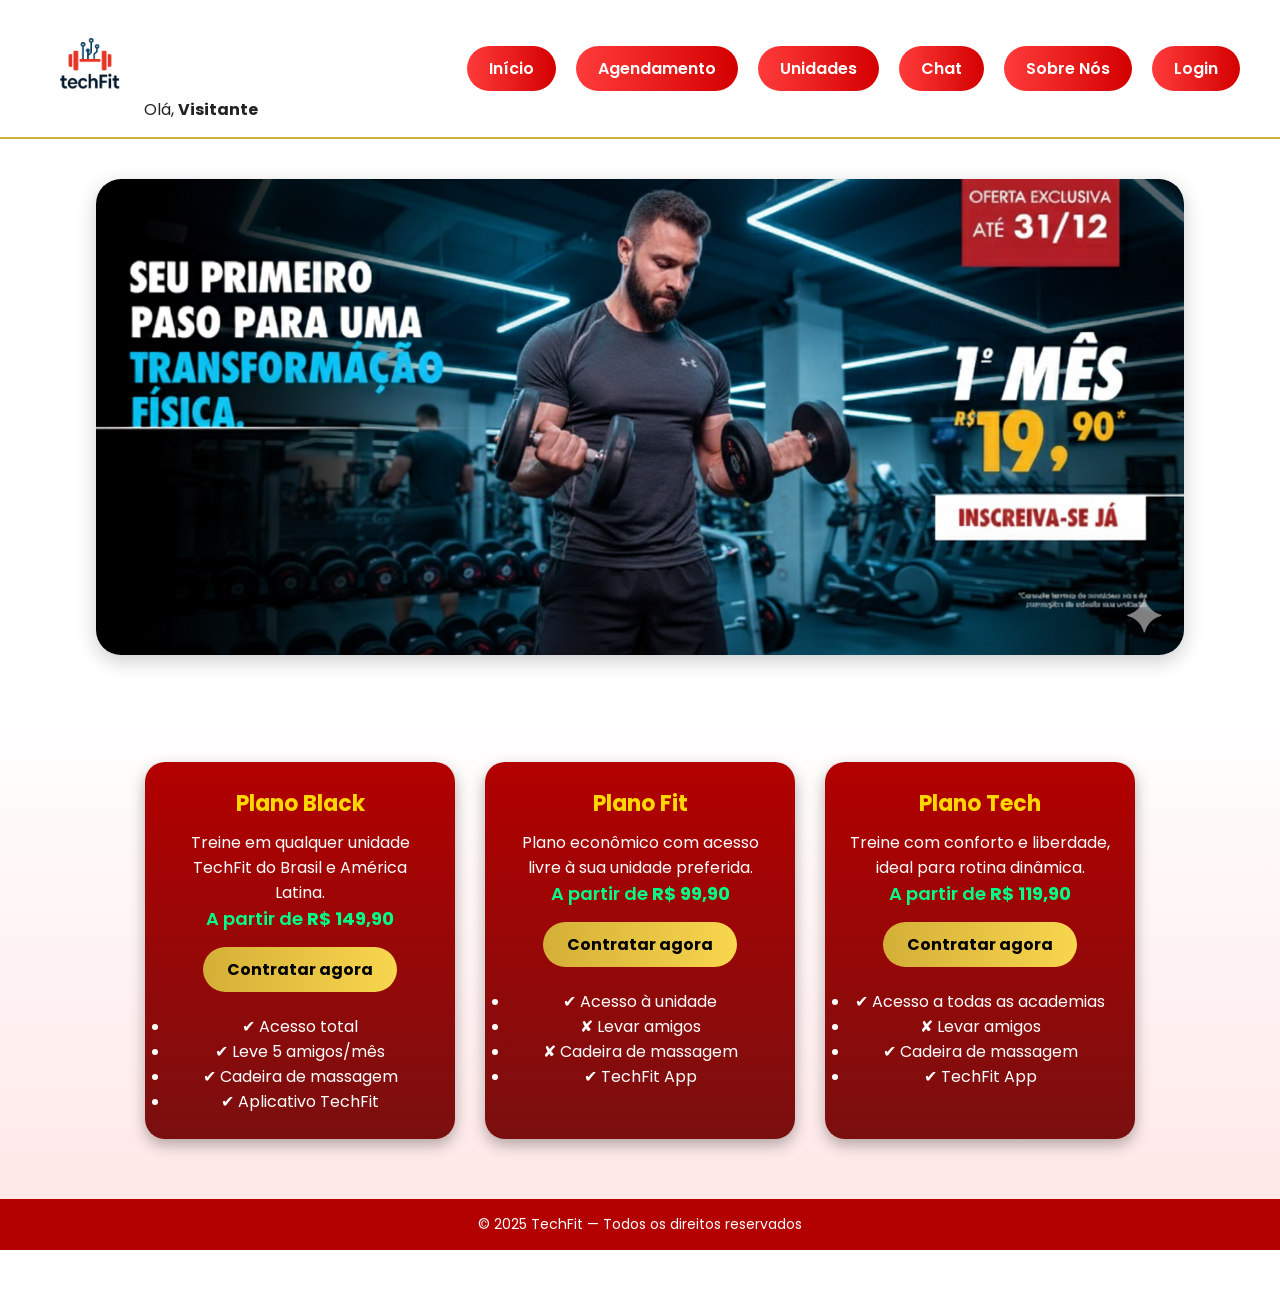
<file: SiteAcademia/index.html>
<!DOCTYPE html>
<html lang="pt-BR">
<head>
  <meta charset="UTF-8">
  <meta name="viewport" content="width=device-width, initial-scale=1.0">
  <title>TechFit</title>
  <link rel="stylesheet" href="style.css">
  <link href="https://fonts.googleapis.com/css2?family=Poppins:wght@400;600;700&display=swap" rel="stylesheet">
</head>
<body>
    <div class="overlay" id="overlay"></div>

<header>
  <div class="logo">
    <a href="index.html">
      <img src="IMG/Logo.png" alt="Logo TechFit">
    </a>
    <!-- Olá sempre visível -->
    <span id="user-display">
      Olá, <strong id="user-name">Visitante</strong>
    </span>
  </div>

  <nav class="nav-buttons" id="nav-buttons">
    <a href="index.html">Início</a>
    <a href="Agendamento/Agendamento.html">Agendamento</a>
    <a href="Unidades/Unidades.html">Unidades</a>
    <a href="Chat/chat.html">Chat</a>
    <a href="Nossa História/nos.html">Sobre Nós</a>
    <a href="Alunos/usuario.php" id="perfil-btn" style="display:none;">Perfil</a>
    <a href="Login/login.php" id="login-btn">Login</a>
  </nav>

  <div class="menu-icon" id="menu-icon">☰</div>
</header>

<div class="side-menu" id="side-menu">
  <div class="close-btn" id="close-btn">✖</div>
  <a href="index.html">Início</a>
  <a href="Agendamento/Agendamento.html">Agendamento</a>
  <a href="Unidades/Unidades.html">Unidades</a>
  <a href="Chat/chat.html">Chat</a>
  <a href="Nossa História/nos.html">Sobre Nós</a>
  <a href="Alunos/usuario.php" id="perfil-side" style="display:none;">Perfil</a>
  <a href="Login/login.php" id="login-side">Login</a>
  <a href="#" id="logout-side" style="display:none;">Logout</a>

  <!-- Olá também no side-menu -->
  <span id="user-display-side">
    Olá, <strong id="user-name-side">Visitante</strong>
  </span>
</div>

<section class="banner-container fade-in-up">
  <img src="IMG/banner.png" alt="Oferta exclusiva TechFit" class="banner-img">
</section>

<section class="planos">
  <div class="card fade-in-up">
    <h2>Plano Black</h2>
    <p>Treine em qualquer unidade TechFit do Brasil e América Latina.</p>
    <p class="preco">A partir de <strong>R$ 149,90</strong></p>
    <a href="PAGAMENTOS/pagamentos.php" class="btn brilho">Contratar agora</a>
    <ul>
      <li>✔ Acesso total</li>
      <li>✔ Leve 5 amigos/mês</li>
      <li>✔ Cadeira de massagem</li>
      <li>✔ Aplicativo TechFit</li>
    </ul>
  </div>

  <div class="card fade-in-up">
    <h2>Plano Fit</h2>
    <p>Plano econômico com acesso livre à sua unidade preferida.</p>
    <p class="preco">A partir de <strong>R$ 99,90</strong></p>
    <a href="PAGAMENTOS/pagamentos.php" class="btn brilho">Contratar agora</a>
    <ul>
      <li>✔ Acesso à unidade</li>
      <li>✘ Levar amigos</li>
      <li>✘ Cadeira de massagem</li>
      <li>✔ TechFit App</li>
    </ul>
  </div>

  <div class="card fade-in-up">
    <h2>Plano Tech</h2>
    <p>Treine com conforto e liberdade, ideal para rotina dinâmica.</p>
    <p class="preco">A partir de <strong>R$ 119,90</strong></p>
    <a href="PAGAMENTOS/pagamentos.php" class="btn brilho">Contratar agora</a>
    <ul>
      <li>✔ Acesso a todas as academias</li>
      <li>✘ Levar amigos</li>
      <li>✔ Cadeira de massagem</li>
      <li>✔ TechFit App</li>
    </ul>
  </div>
</section>

<footer class="fade-in-up">
  <p>© 2025 TechFit — Todos os direitos reservados</p>
</footer>

<script src="index.js"></script>
<script>
document.addEventListener("DOMContentLoaded", () => {
    const nome = localStorage.getItem("usuarioNome");

    const userNameHeader = document.getElementById("user-name");
    const userNameSide = document.getElementById("user-name-side");

    const loginBtn = document.getElementById("login-btn");
    const perfilBtn = document.getElementById("perfil-btn");

    const loginSide = document.getElementById("login-side");
    const perfilSide = document.getElementById("perfil-side");
    const logoutSide = document.getElementById("logout-side");

    // Se NÃO estiver logado
    if (!nome) {
        userNameHeader.textContent = "Visitante";
        userNameSide.textContent = "Visitante";

        // Mostrar login
        loginBtn.style.display = "inline-block";
        loginSide.style.display = "block";

        // Esconder perfil + logout
        perfilBtn.style.display = "none";
        perfilSide.style.display = "none";
        logoutSide.style.display = "none";

        return;
    }

    // Se estiver logado
    userNameHeader.textContent = nome;
    userNameSide.textContent = nome;

    // Mostrar perfil + logout
    perfilBtn.style.display = "inline-block";
    perfilSide.style.display = "block";
    logoutSide.style.display = "block";

    // Esconder login
    loginBtn.style.display = "none";
    loginSide.style.display = "none";

    // Função de logout
    logoutSide.addEventListener("click", () => {
        localStorage.removeItem("usuarioNome");
        location.reload();
    });
});
</script>

</body>
</html>
</file>
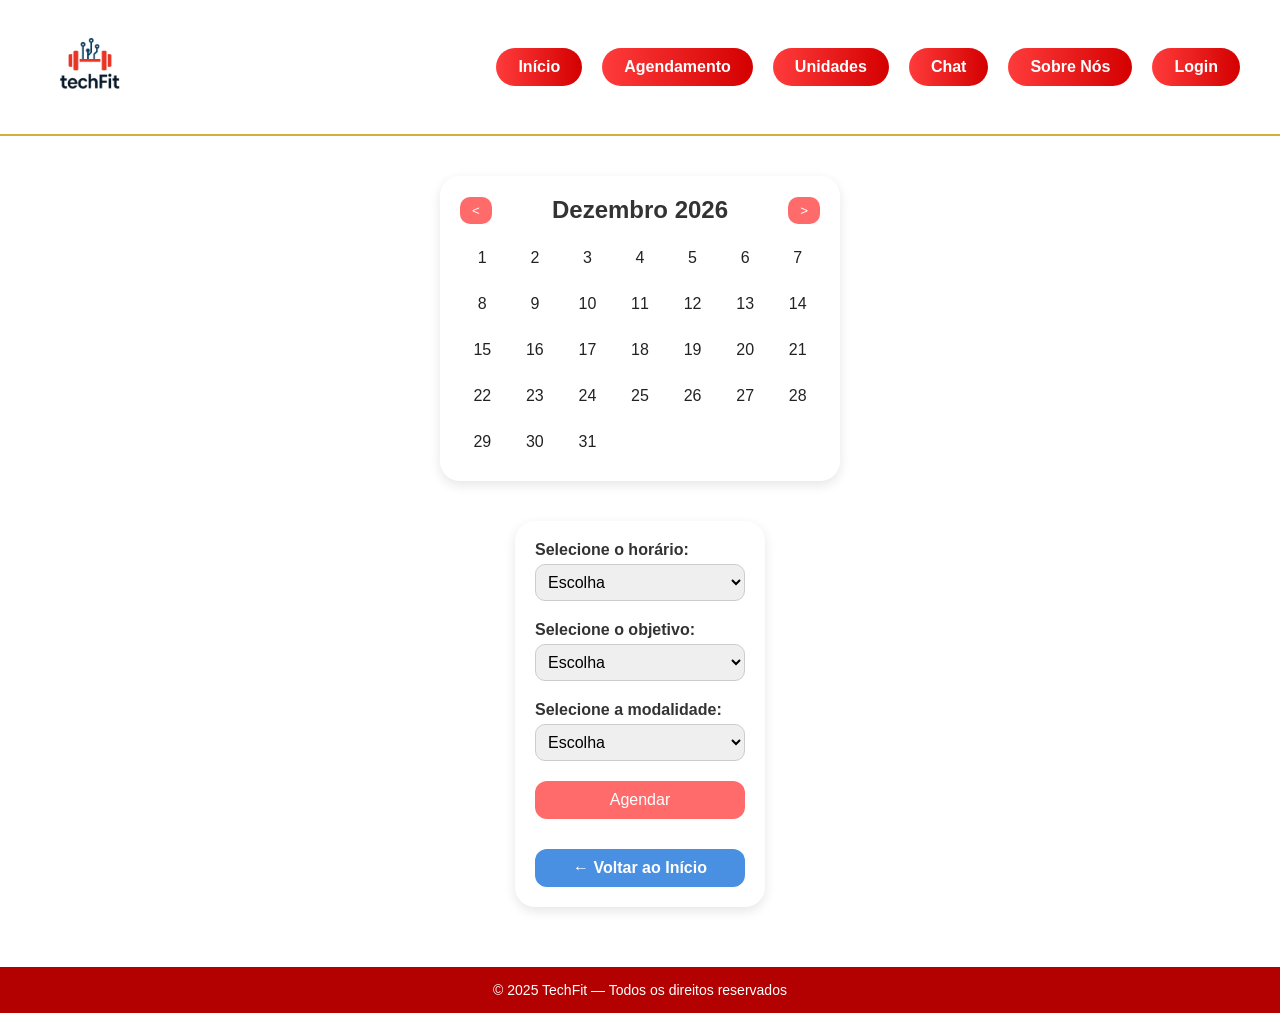
<file: SiteAcademia/Agendamento/Agendamento.html>
<!DOCTYPE html>
<html lang="pt-BR">
<head>
  <meta charset="UTF-8">
  <meta name="viewport" content="width=device-width, initial-scale=1.0">
  <title>Agendamento | TechFit</title>
  <link rel="stylesheet" href="agendamento.css">
</head>
<body>

  <div class="overlay" id="overlay"></div>

<header>
  <div class="logo">
    <a href="../index.html">
      <img src="../IMG/Logo.png" alt="Logo TechFit">
    </a>
  </div>

  <nav class="nav-buttons" id="nav-buttons">
    <a href="../index.html">Início</a>
    <a href="../Agendamento/Agendamento.html">Agendamento</a>
    <a href="../Unidades/unidades.html">Unidades</a>
    <a href="../Chat/chat.html">Chat</a>
    <a href="../Nossa História/nos.html">Sobre Nós</a>
    <a href="../Alunos/usuario.php" id="perfil-btn" style="display:none;">Perfil</a>
    <a href="../Login/login.php" id="login-btn">Login</a>
  </nav>

  <div class="menu-icon" id="menu-icon">☰</div>
</header>

<div class="side-menu" id="side-menu">
  <div class="close-btn" id="close-btn">✖</div>
  <a href="../index.html">Início</a>
  <a href="../Agendamento/Agendamento.html">Agendamento</a>
  <a href="../Unidades/unidades.html">Unidades</a>
  <a href="../Chat/chat.html">Chat</a>
  <a href="../Nossa História/nos.html">Sobre Nós</a>
  <a href="../Alunos/usuario.php" id="perfil-side" style="display:none;">Perfil</a>
  <a href="../Login/login.php" id="login-side">Login</a>
</div>

  <div class="calendar">
    <div class="calendar-header">
      <button class="prev-month">&lt;</button>
      <h2></h2>
      <button class="next-month">&gt;</button>
    </div>
    <div class="calendar-days"></div>
  </div>

  <div class="selection-container">
    <div>
      <label for="time-select">Selecione o horário:</label>
      <select id="time-select">
        <option value="">Escolha</option>
        <option value="06:00">06:00</option>
        <option value="08:00">08:00</option>
        <option value="09:00">09:00</option>
        <option value="11:00">11:00</option>
        <option value="12:30">12:30</option>
        <option value="13:30">13:30</option>
        <option value="14:30">14:30</option>
        <option value="15:30">15:30</option>
        <option value="16:30">16:30</option>
        <option value="17:30">17:30</option>
      </select>
    </div>

    <div>
      <label for="goal-select">Selecione o objetivo:</label>
      <select id="goal-select">
        <option value="">Escolha</option>
        <option value="Perda de peso">Perda de peso</option>
        <option value="Ganho de Massa">Ganho de Massa</option>
        <option value="Hipertrofia">Hipertrofia</option>
        <option value="Saúde">Saúde</option>
      </select>
    </div>

    <div>
      <label for="modalidade-select">Selecione a modalidade:</label>
      <select id="modalidade-select" name="modalidade">
        <option value="">Escolha</option>
        <option value="Musculação">Musculação</option>
        <option value="Spinning">Spinning</option>
        <option value="Yoga">Yoga</option>
        <option value="Funcional">Funcional</option>
        <option value="Pilates">Pilates</option>
      </select>
    </div>

    <button id="agendar-btn">Agendar</button>
    <a href="../index.html" class="btn-voltar-inicio">← Voltar ao Início</a>
  </div>

  <footer class="fade-in-up">
  <p>© 2025 TechFit — Todos os direitos reservados</p>
</footer>

  <script src="agendamento.js"></script>
</body>
</html>
</file>
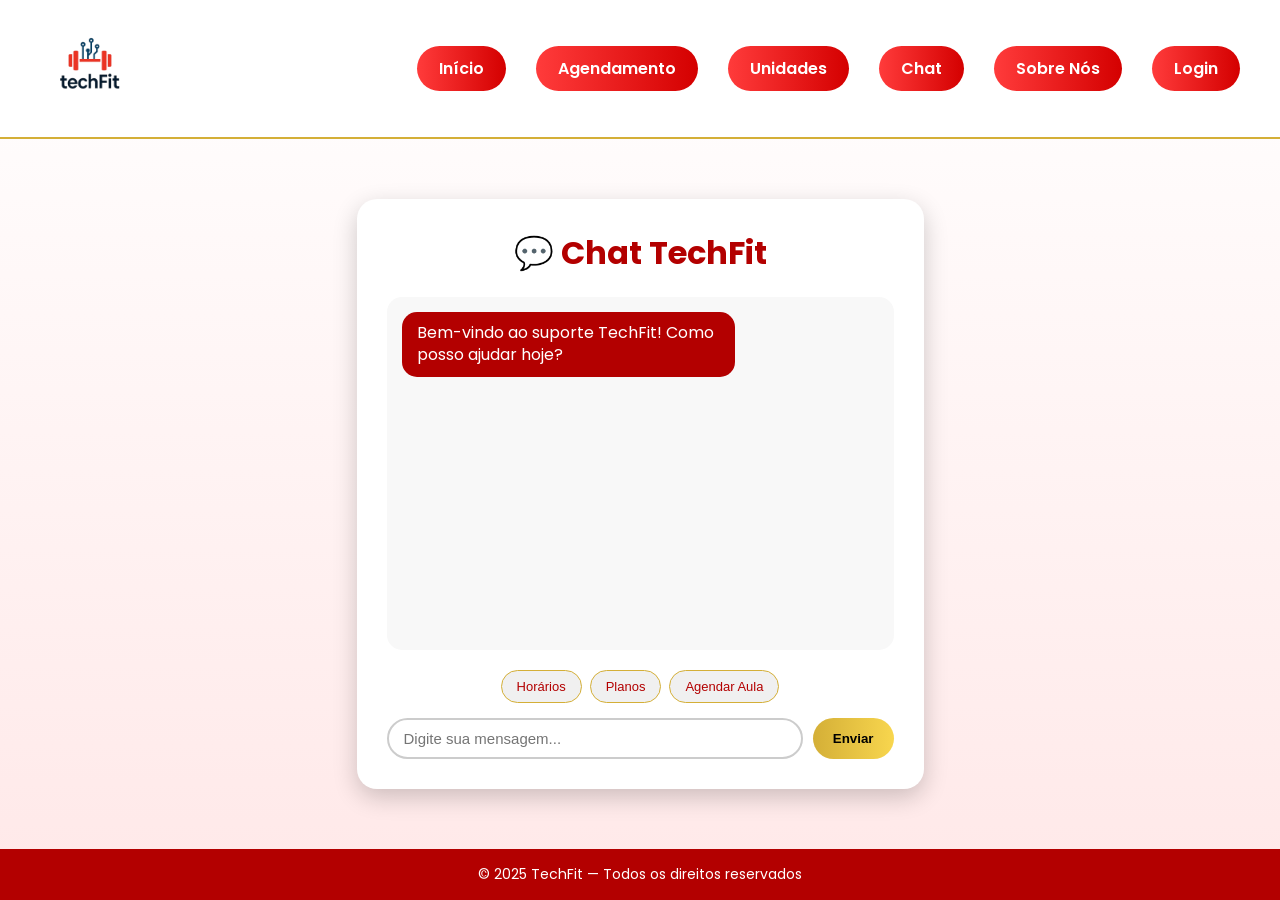
<file: SiteAcademia/Chat/chat.html>
<!DOCTYPE html>
<html lang="pt-BR">
<head>
  <meta charset="UTF-8">
  <meta name="viewport" content="width=device-width, initial-scale=1.0">
  <title>Chat | TechFit</title>
  <link rel="stylesheet" href="chat.css">
  <link href="https://fonts.googleapis.com/css2?family=Poppins:wght@400;600;700&display=swap" rel="stylesheet">
</head>
<body>
    <div class="overlay" id="overlay"></div>

<header>
  <div class="logo">
    <a href="../index.html">
      <img src="../IMG/Logo.png" alt="Logo TechFit">
    </a>
  </div>

  <nav class="nav-buttons" id="nav-buttons">
    <a href="../index.html">Início</a>
    <a href="../Agendamento/Agendamento.html">Agendamento</a>
    <a href="../Unidades/unidades.html">Unidades</a>
    <a href="../Chat/chat.html">Chat</a>
    <a href="../Nossa História/nos.html">Sobre Nós</a>
    <a href="../Alunos/usuario.php" id="perfil-btn" style="display:none;">Perfil</a>
    <a href="../Login/login.php" id="login-btn">Login</a>
  </nav>

  <div class="menu-icon" id="menu-icon">☰</div>
</header>

<div class="side-menu" id="side-menu">
  <div class="close-btn" id="close-btn">✖</div>
  <a href="../index.html">Início</a>
  <a href="../Agendamento/Agendamento.html">Agendamento</a>
  <a href="../Unidades/unidades.html">Unidades</a>
  <a href="../Chat/chat.html">Chat</a>
  <a href="../Nossa História/nos.html">Sobre Nós</a>
  <a href="../Alunos/usuario.php" id="perfil-side" style="display:none;">Perfil</a>
  <a href="../Login/login.php" id="login-side">Login</a>
</div>
<div class="overlay" id="overlay"></div>

  <main class="chat-container">
    <h1>💬 Chat TechFit</h1>
    <div class="chat-box" id="chat-box">
      <div class="message system">Bem-vindo ao suporte TechFit! Como posso ajudar hoje?</div>
    </div>

    <div class="quick-replies" id="quick-replies">
      <button class="quick-reply" data-question="Quais são os horários de funcionamento?">Horários</button>
      <button class="quick-reply" data-question="Quais planos vocês oferecem?">Planos</button>
      <button class="quick-reply" data-question="Como agendar uma aula?">Agendar Aula</button>
    </div>
    <div class="chat-input">
      <input type="text" id="mensagem" placeholder="Digite sua mensagem...">
      <button id="enviar">Enviar</button>
    </div>
  </main>

  <footer class="fade-in-up">
    <p>© 2025 TechFit — Todos os direitos reservados</p>
  </footer>

  <script src="chat.js"></script>
</body>
</html>
</file>
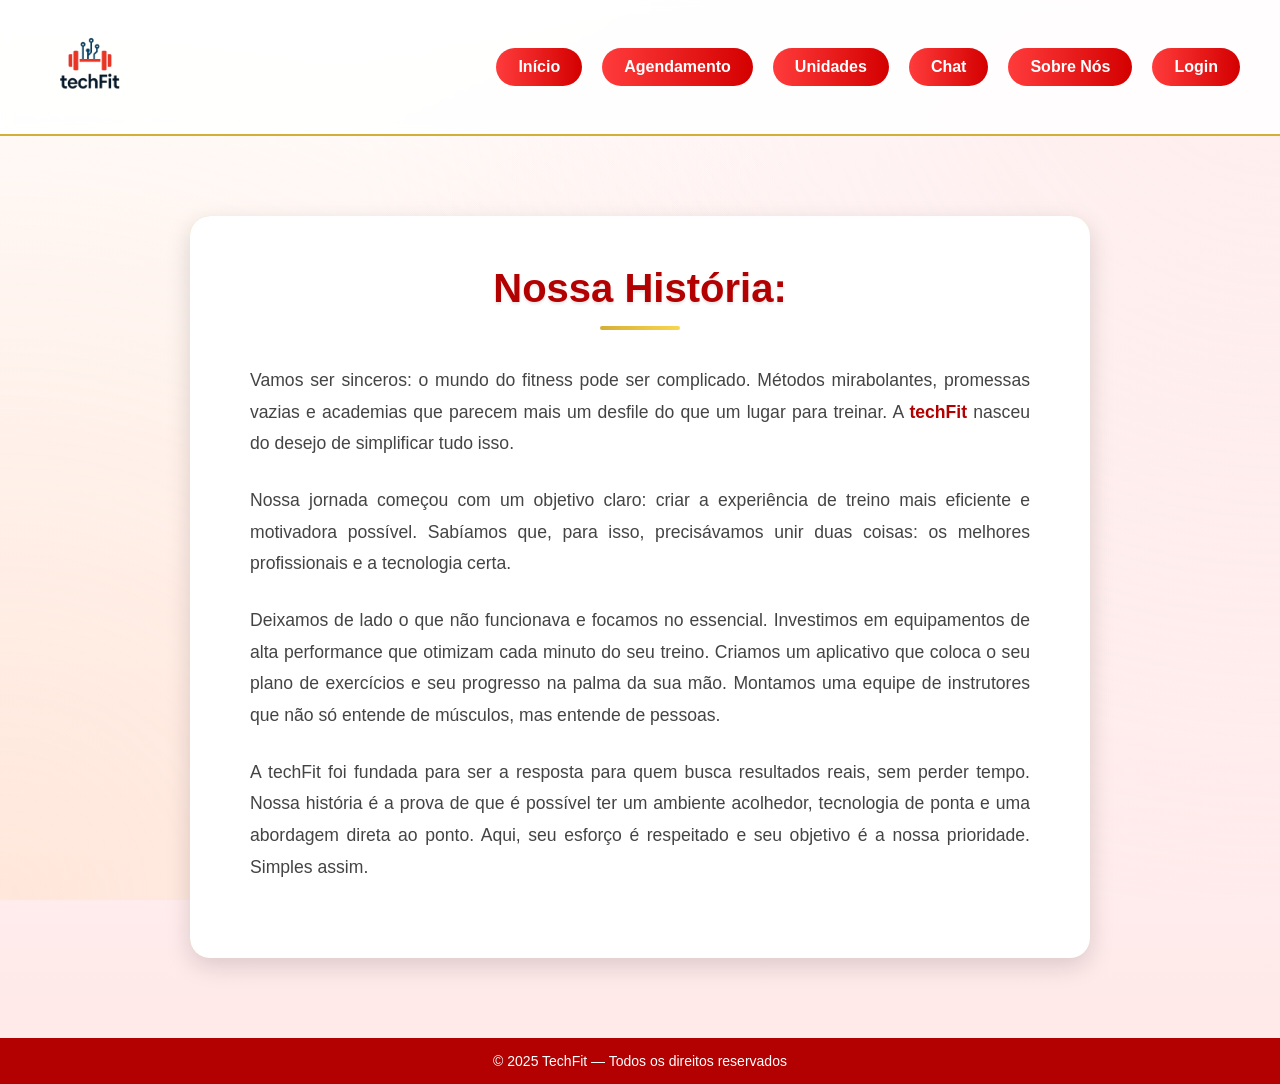
<file: SiteAcademia/Nossa História/nos.html>
<!DOCTYPE html>
<html lang="pt-BR">
<head>
  <meta charset="UTF-8">
  <meta name="viewport" content="width=device-width, initial-scale=1.0">
  <title>Nossa História - techFit</title>
  <link rel="stylesheet" href="nos.css">
</head>
<body>
   <div class="overlay" id="overlay"></div>

<header>
  <div class="logo">
    <a href="../index.html">
      <img src="../IMG/Logo.png" alt="Logo TechFit">
    </a>
  </div>

  <nav class="nav-buttons" id="nav-buttons">
    <a href="../index.html">Início</a>
    <a href="../Agendamento/Agendamento.html">Agendamento</a>
    <a href="../Unidades/unidades.html">Unidades</a>
    <a href="../Chat/chat.html">Chat</a>
    <a href="../Nossa História/nos.html">Sobre Nós</a>
    <a href="../Alunos/usuario.php" id="perfil-btn" style="display:none;">Perfil</a>
    <a href="../Login/login.php" id="login-btn">Login</a>
  </nav>

  <div class="menu-icon" id="menu-icon">☰</div>
</header>

<div class="side-menu" id="side-menu">
  <div class="close-btn" id="close-btn">✖</div>
  <a href="../index.html">Início</a>
  <a href="../Agendamento/Agendamento.html">Agendamento</a>
  <a href="../Unidades/unidades.html">Unidades</a>
  <a href="../Chat/chat.html">Chat</a>
  <a href="../Nossa História/nos.html">Sobre Nós</a>
  <a href="../Alunos/usuario.php" id="perfil-side" style="display:none;">Perfil</a>
  <a href="../Login/login.php" id="login-side">Login</a>
</div>

  <main class="history-container">
    <h1>Nossa História:</h1>
    
    <p>
      Vamos ser sinceros: o mundo do fitness pode ser complicado. Métodos mirabolantes, promessas vazias e academias que parecem mais um desfile do que um lugar para treinar. A <strong>techFit</strong> nasceu do desejo de simplificar tudo isso.
    </p>
    
    <p>
      Nossa jornada começou com um objetivo claro: criar a experiência de treino mais eficiente e motivadora possível. Sabíamos que, para isso, precisávamos unir duas coisas: os melhores profissionais e a tecnologia certa.
    </p>
    
    <p>
      Deixamos de lado o que não funcionava e focamos no essencial. Investimos em equipamentos de alta performance que otimizam cada minuto do seu treino. Criamos um aplicativo que coloca o seu plano de exercícios e seu progresso na palma da sua mão. Montamos uma equipe de instrutores que não só entende de músculos, mas entende de pessoas.
    </p>
    
    <p>
      A techFit foi fundada para ser a resposta para quem busca resultados reais, sem perder tempo. Nossa história é a prova de que é possível ter um ambiente acolhedor, tecnologia de ponta e uma abordagem direta ao ponto. Aqui, seu esforço é respeitado e seu objetivo é a nossa prioridade. Simples assim.
    </p>
  </main>

  <footer class="fade-in-up">
    <p>© 2025 TechFit — Todos os direitos reservados</p>
  </footer>

<script src="nos.js"></script>
</body>
</html>
</file>
<file: SiteAcademia/style.css>
/* ===================== BASE ===================== */
* {
  margin: 0;
  padding: 0;
  box-sizing: border-box;
}

body {
  font-family: 'Poppins', sans-serif;
  background-color: #fff;
  color: #222;
  overflow-x: hidden;
}

/* ===================== HEADER ===================== */
header {
  display: flex;
  align-items: center;
  justify-content: space-between;
  background: rgba(255, 255, 255, 0.85);
  backdrop-filter: blur(6px);
  padding: 15px 40px;
  border-bottom: 2px solid #d4af37;
  position: sticky;
  top: 0;
  z-index: 1000;
}

.logo a {
  display: inline-block;
  text-decoration: none;
  cursor: pointer;
}
.logo img {
  height: 100px;
  transition: transform 0.3s ease;
}
.logo img:hover {
  transform: scale(1.05);
}

/* ===== Navegação ===== */
.nav-buttons {
  display: flex;
  align-items: center;
  gap: 20px;
  flex-wrap: wrap;
}

.nav-buttons a {
  text-decoration: none;
  background: linear-gradient(90deg, #ff3b3b, #d40000);
  color: #fff;
  padding: 10px 22px;
  border-radius: 25px;
  font-weight: 600;
  transition: all 0.3s ease;
  white-space: nowrap;
  flex-shrink: 0;
}

.nav-buttons a:hover {
  background: linear-gradient(90deg, #d40000, #ff3b3b);
  box-shadow: 0 0 10px rgba(255, 59, 59, 0.6);
}

/* Estilo para o span de exibição do usuário */
.nav-buttons #user-display {
  display: inline-flex;
  align-items: center;
  white-space: nowrap;
  flex-shrink: 0;
}

/* ===== Ícone do menu lateral ===== */
.menu-icon {
  display: none;
  font-size: 40px;
  cursor: pointer;
  color: #b00;
}

/* ===== Overlay (fundo desfocado) ===== */
.overlay {
  position: fixed;
  top: 0;
  left: 0;
  width: 100%;
  height: 100%;
  backdrop-filter: blur(6px);
  background: rgba(0, 0, 0, 0.4);
  opacity: 0;
  pointer-events: none;
  transition: opacity 0.4s ease;
  z-index: 150;
}
.overlay.show {
  opacity: 1;
  pointer-events: all;
}

/* ===== Menu lateral ===== */
.side-menu {
  position: fixed;
  top: 0;
  right: -270px;
  width: 250px;
  height: 100%;
  background: #fff;
  box-shadow: -3px 0 10px rgba(0,0,0,0.3);
  padding: 30px 20px;
  display: flex;
  flex-direction: column;
  gap: 20px;
  transition: right 0.4s ease;
  z-index: 200;
}

.side-menu.active {
  right: 0;
}

/* ===== Botão de fechar ===== */
.close-btn {
  align-self: flex-end;
  font-size: 25px;
  cursor: pointer;
  color: #d40000;
  margin-bottom: 10px;
  transition: 0.3s;
}
.close-btn:hover {
  color: #ff3b3b;
  transform: scale(1.2);
}

.side-menu a {
  text-decoration: none;
  background: #ff3b3b;
  color: #fff;
  padding: 10px 18px;
  border-radius: 20px;
  text-align: center;
  font-weight: 600;
  transition: 0.3s;
}
.side-menu a:hover {
  background: #d40000;
}

/* ===================== BANNER ===================== */
.banner-container {
  margin: 40px auto;
  text-align: center;
}

.banner-img {
  width: 85%;
  border-radius: 25px;
  box-shadow: 0 6px 20px rgba(0,0,0,0.2);
  transition: transform 0.4s ease;
}
.banner-img:hover {
  transform: scale(1.02);
}

/* ===================== PLANOS ===================== */
.planos {
  display: flex;
  flex-wrap: wrap;
  justify-content: center;
  gap: 30px;
  padding: 60px 20px;
  background: linear-gradient(180deg, #fff, #ffe8e8);
}

.card {
  background: linear-gradient(180deg, #b30000, #7a0f0f);
  border-radius: 20px;
  padding: 25px;
  width: 310px;
  text-align: center;
  color: #fff;
  box-shadow: 0 6px 15px rgba(0,0,0,0.3);
  transition: transform 0.3s ease, box-shadow 0.3s ease;
}
.card:hover {
  transform: translateY(-8px);
  box-shadow: 0 8px 20px rgba(0,0,0,0.4);
}

.card h2 {
  font-size: 22px;
  color: #ffd700;
  margin-bottom: 10px;
}

.preco {
  color: #00ff88;
  font-size: 18px;
  font-weight: 600;
  margin-bottom: 15px;
}

/* ===== Botões com brilho dourado ===== */
.btn {
  display: inline-block;
  background: linear-gradient(90deg, #d4af37, #f8d64e);
  color: #000;
  padding: 10px 24px;
  border-radius: 25px;
  text-decoration: none;
  font-weight: 700;
  position: relative;
  overflow: hidden;
  margin-bottom: 15px;
  transition: all 0.3s ease;
}
.btn:hover {
  transform: scale(1.05);
}

/* Reflexo dourado animado */
.btn::before {
  content: "";
  position: absolute;
  top: 0;
  left: -100%;
  width: 60%;
  height: 100%;
  background: linear-gradient(120deg, rgba(255,255,255,0.6), rgba(255,255,255,0));
  transform: skewX(-20deg);
  transition: 0.6s;
}
.btn:hover::before {
  left: 120%;
}

/* ===================== FOOTER ===================== */
footer {
  background: #b30000;
  color: white;
  text-align: center;
  padding: 15px;
  font-size: 14px;
}

/* ===================== ANIMAÇÕES ===================== */
.fade-in-up {
  opacity: 0;
  transform: translateY(50px);
  transition: all 0.8s ease-out;
}
.fade-in-up.visible {
  opacity: 1;
  transform: translateY(0);
}

/* ===================== RESPONSIVO ===================== */
@media (max-width: 768px) {
  .nav-buttons {
    display: none;
  }
  .menu-icon {
    display: block;
  }
  .banner-img {
    width: 95%;
  }
}

/* ===================== NOTIFICAÇÕES ===================== */
.notification-container {
  position: fixed;
  top: 20px;
  right: 20px;
  z-index: 10000;
  display: flex;
  flex-direction: column;
  gap: 10px;
  max-width: 400px;
}

.notification {
  background: #fff;
  border-radius: 8px;
  padding: 16px 20px;
  box-shadow: 0 4px 12px rgba(0, 0, 0, 0.15);
  display: flex;
  align-items: center;
  gap: 12px;
  animation: slideInRight 0.3s ease-out;
  border-left: 4px solid #d4af37;
  min-width: 300px;
}

.notification.success {
  border-left-color: #28a745;
}

.notification.error {
  border-left-color: #dc3545;
}

.notification.warning {
  border-left-color: #ffc107;
}

.notification.info {
  border-left-color: #17a2b8;
}

.notification-icon {
  font-size: 24px;
  flex-shrink: 0;
}

.notification-content {
  flex: 1;
  line-height: 1.5;
  white-space: pre-line;
}

.notification-close {
  background: none;
  border: none;
  font-size: 20px;
  cursor: pointer;
  color: #666;
  padding: 0;
  width: 24px;
  height: 24px;
  display: flex;
  align-items: center;
  justify-content: center;
  flex-shrink: 0;
  transition: color 0.2s;
}

.notification-close:hover {
  color: #000;
}

@keyframes slideInRight {
  from {
    transform: translateX(100%);
    opacity: 0;
  }
  to {
    transform: translateX(0);
    opacity: 1;
  }
}

@keyframes slideOutRight {
  from {
    transform: translateX(0);
    opacity: 1;
  }
  to {
    transform: translateX(100%);
    opacity: 0;
  }
}

.notification.hiding {
  animation: slideOutRight 0.3s ease-out forwards;
}

@media (max-width: 520px) {
  .notification-container {
    right: 10px;
    left: 10px;
    max-width: none;
  }
  .notification {
    min-width: auto;
  }
}
</file>
<file: SiteAcademia/Agendamento/agendamento.css>
* {
  margin: 0;
  padding: 0;
  box-sizing: border-box;
}

body {
  font-family: 'Poppins', sans-serif;
  background-color: #fff;
  color: #222;
  overflow-x: hidden;
}

header {
  display: flex;
  align-items: center;
  justify-content: space-between;
  background: rgba(255, 255, 255, 0.85);
  backdrop-filter: blur(6px);
  padding: 15px 40px;
  border-bottom: 2px solid #d4af37;
  position: sticky;
  top: 0;
  z-index: 1000;
}

.logo a {
  display: inline-block;
  text-decoration: none;
  cursor: pointer;
}
.logo img {
  height: 100px;
  transition: transform 0.3s ease;
}
.logo img:hover {
  transform: scale(1.05);
}

/* ===== Navegação ===== */
.nav-buttons {
  display: flex;
  align-items: center;
  gap: 20px;
  flex-wrap: wrap;
}

.nav-buttons a {
  text-decoration: none;
  background: linear-gradient(90deg, #ff3b3b, #d40000);
  color: #fff;
  padding: 10px 22px;
  border-radius: 25px;
  font-weight: 600;
  transition: all 0.3s ease;
  white-space: nowrap;
  flex-shrink: 0;
}

.nav-buttons a:hover {
  background: linear-gradient(90deg, #d40000, #ff3b3b);
  box-shadow: 0 0 10px rgba(255, 59, 59, 0.6);
}

/* Estilo para o span de exibição do usuário */
.nav-buttons #user-display {
  display: inline-flex;
  align-items: center;
  white-space: nowrap;
  flex-shrink: 0;
  margin-left: 12px;
}

/* ===== Ícone do menu lateral ===== */
.menu-icon {
  display: none;
  font-size: 40px;
  cursor: pointer;
  color: #b00;
}

/* ===== Overlay (fundo desfocado) ===== */
.overlay {
  position: fixed;
  top: 0;
  left: 0;
  width: 100%;
  height: 100%;
  backdrop-filter: blur(6px);
  background: rgba(0, 0, 0, 0.4);
  opacity: 0;
  pointer-events: none;
  transition: opacity 0.4s ease;
  z-index: 150;
}
.overlay.show {
  opacity: 1;
  pointer-events: all;
}

/* ===== Menu lateral ===== */
.side-menu {
  position: fixed;
  top: 0;
  right: -270px;
  width: 250px;
  height: 100%;
  background: #fff;
  box-shadow: -3px 0 10px rgba(0,0,0,0.3);
  padding: 30px 20px;
  display: flex;
  flex-direction: column;
  gap: 20px;
  transition: right 0.4s ease;
  z-index: 200;
}

.side-menu.active {
  right: 0;
}

/* ===== Botão de fechar ===== */
.close-btn {
  align-self: flex-end;
  font-size: 25px;
  cursor: pointer;
  color: #d40000;
  margin-bottom: 10px;
  transition: 0.3s;
}
.close-btn:hover {
  color: #ff3b3b;
  transform: scale(1.2);
}

.side-menu a {
  text-decoration: none;
  background: #ff3b3b;
  color: #fff;
  padding: 10px 18px;
  border-radius: 20px;
  text-align: center;
  font-weight: 600;
  transition: 0.3s;
}
.side-menu a:hover {
  background: #d40000;
}

/* ===================== RESPONSIVO (Header) ===================== */
@media (max-width: 768px) {
  .nav-buttons {
    display: none;
  }
  .menu-icon {
    display: block;
  }
}

/* Responsivo */
@media (max-width: 768px) {
  .nav-buttons {
    display: none;
  }
  .menu-icon {
    display: block;
  }
}

/* ----------- Estilo do Calendário ----------- */
.calendar {
  max-width: 400px;
  margin: 40px auto;
  background: #fff;
  padding: 20px;
  border-radius: 20px;
  box-shadow: 0 4px 12px rgba(0,0,0,0.1);
  text-align: center;
}

.calendar-header {
  display: flex;
  justify-content: space-between;
  align-items: center;
  margin-bottom: 15px;
}

.calendar-header h2 {
  margin: 0;
  color: #333;
}

.calendar-header button {
  background-color: #ff6b6b;
  border: none;
  color: white;
  padding: 6px 12px;
  border-radius: 10px;
  cursor: pointer;
  transition: background-color 0.3s;
}

.calendar-header button:hover {
  background-color: #ff4c4c;
}

.calendar-days {
  display: grid;
  grid-template-columns: repeat(7, 1fr);
  gap: 8px;
}

.calendar-days div {
  padding: 10px 0;
  border-radius: 8px;
  cursor: pointer;
  transition: background-color 0.3s;
}

.calendar-days div:hover {
  background-color: #ff6b6b;
  color: white;
}

.calendar-days .selected {
  background-color: #ff4c4c;
  color: white;
}

/* ----------- Estilo da seleção ----------- */
.selection-container {
  display: flex;
  flex-direction: column;
  width: 250px;
  margin: 20px auto 60px auto;
  gap: 20px;
  background: #fff;
  padding: 20px;
  border-radius: 20px;
  box-shadow: 0 4px 12px rgba(0,0,0,0.1);
}

.selection-container label {
  font-weight: bold;
  color: #333;
  margin-bottom: 5px;
  display: block;
}

.selection-container select {
  width: 100%;
  padding: 8px;
  border-radius: 10px;
  border: 1px solid #ccc;
  font-size: 1rem;
  transition: border-color 0.3s;
}

.selection-container select:focus {
  border-color: #ff6b6b;
  outline: none;
}

#agendar-btn {
  background-color: #ff6b6b;
  color: white;
  border: none;
  padding: 10px;
  border-radius: 12px;
  font-size: 1rem;
  cursor: pointer;
  transition: background-color 0.3s;
}

#agendar-btn:hover {
  background-color: #ff4c4c;
}

.btn-voltar-inicio {
  display: inline-block;
  text-align: center;
  text-decoration: none;
  background-color: #4a90e2;
  color: white;
  border: none;
  padding: 10px 20px;
  border-radius: 12px;
  font-size: 1rem;
  font-weight: 600;
  cursor: pointer;
  transition: all 0.3s ease;
  margin-top: 10px;
}

.btn-voltar-inicio:hover {
  background-color: #357abd;
  transform: translateY(-2px);
  box-shadow: 0 4px 8px rgba(0, 0, 0, 0.2);
}

/* ===================== FOOTER ===================== */
footer {
  background: #b30000;
  color: white;
  text-align: center;
  padding: 15px;
  font-size: 14px;
}

/* ===================== ANIMAÇÕES ===================== */
.fade-in-up {
  opacity: 0;
  transform: translateY(50px);
  transition: all 0.8s ease-out;
}
/* Você provavelmente tem um JS que adiciona a classe .visible */
.fade-in-up.visible {
  opacity: 1;
  transform: translateY(0);
}

/* ===================== NOTIFICAÇÕES ===================== */
.notification-container {
  position: fixed;
  top: 20px;
  right: 20px;
  z-index: 10000;
  display: flex;
  flex-direction: column;
  gap: 10px;
  max-width: 400px;
}

.notification {
  background: #fff;
  border-radius: 8px;
  padding: 16px 20px;
  box-shadow: 0 4px 12px rgba(0, 0, 0, 0.15);
  display: flex;
  align-items: center;
  gap: 12px;
  animation: slideInRight 0.3s ease-out;
  border-left: 4px solid #d4af37;
  min-width: 300px;
}

.notification.success {
  border-left-color: #28a745;
}

.notification.error {
  border-left-color: #dc3545;
}

.notification.warning {
  border-left-color: #ffc107;
}

.notification.info {
  border-left-color: #17a2b8;
}

.notification-icon {
  font-size: 24px;
  flex-shrink: 0;
}

.notification-content {
  flex: 1;
  line-height: 1.5;
  white-space: pre-line;
}

.notification-close {
  background: none;
  border: none;
  font-size: 20px;
  cursor: pointer;
  color: #666;
  padding: 0;
  width: 24px;
  height: 24px;
  display: flex;
  align-items: center;
  justify-content: center;
  flex-shrink: 0;
  transition: color 0.2s;
}

.notification-close:hover {
  color: #000;
}

@keyframes slideInRight {
  from {
    transform: translateX(100%);
    opacity: 0;
  }
  to {
    transform: translateX(0);
    opacity: 1;
  }
}

@keyframes slideOutRight {
  from {
    transform: translateX(0);
    opacity: 1;
  }
  to {
    transform: translateX(100%);
    opacity: 0;
  }
}

.notification.hiding {
  animation: slideOutRight 0.3s ease-out forwards;
}

@media (max-width: 520px) {
  .notification-container {
    right: 10px;
    left: 10px;
    max-width: none;
  }
  .notification {
    min-width: auto;
  }
}
</file>
<file: SiteAcademia/Chat/chat.css>
* {
  margin: 0;
  padding: 0;
  box-sizing: border-box;
}
body {
  font-family: 'Poppins', sans-serif;
  background: linear-gradient(180deg, #fff, #ffe8e8);
  color: #333;
  display: flex;
  flex-direction: column;
  min-height: 100vh;
}
header {
  display: flex;
  justify-content: space-between;
  align-items: center;
  padding: 15px 40px;
  background: rgba(255,255,255,0.9);
  backdrop-filter: blur(5px);
  border-bottom: 2px solid #d4af37;
  position: sticky;
  top: 0;
  z-index: 10;
}
.logo a {
  display: inline-block;
  text-decoration: none;
  cursor: pointer;
}
.logo a {
  display: inline-block;
  text-decoration: none;
  cursor: pointer;
}
.logo img {
  height: 100px;
  transition: transform 0.3s ease;
}
.logo img:hover {
  transform: scale(1.05);
}
.nav-buttons a {
  text-decoration: none;
  background: linear-gradient(90deg, #ff3b3b, #d40000);
  color: #fff;
  padding: 8px 18px;
  margin-left: 10px;
  border-radius: 25px;
  transition: 0.3s;
}
.nav-buttons a:hover {
  background: linear-gradient(90deg, #d40000, #ff3b3b);
  box-shadow: 0 0 8px rgba(255,59,59,0.6);
}

.chat-container {
  flex: 1;
  max-width: 800px;
  margin: 60px auto;
  background: white;
  border-radius: 20px;
  box-shadow: 0 8px 25px rgba(0,0,0,0.2);
  padding: 30px;
  display: flex;
  flex-direction: column;
  justify-content: space-between;
  animation: fadeIn 0.8s ease-in-out;
}
.chat-container h1 {
  text-align: center;
  color: #b30000;
  margin-bottom: 20px;
}
.chat-box {
  flex: 1;
  overflow-y: auto;
  background: #f8f8f8;
  border-radius: 15px;
  padding: 15px;
  margin-bottom: 20px;
  max-height: 400px;
}
.message {
  margin-bottom: 10px;
  padding: 10px 15px;
  border-radius: 15px;
  width: fit-content;
  max-width: 70%;
  line-height: 1.4;
}
.message.user {
  background: #d4af37;
  color: #000;
  align-self: flex-end;
  margin-left: auto;
}
.message.system {
  background: #b30000;
  color: white;
  align-self: flex-start;
}

.chat-input {
  display: flex;
  gap: 10px;
}
.chat-input input {
  flex: 1;
  padding: 10px 15px;
  border: 2px solid #ccc;
  border-radius: 25px;
  font-size: 15px;
  outline: none;
}
.chat-input input:focus {
  border-color: #d4af37;
}
.chat-input button {
  background: linear-gradient(90deg, #d4af37, #f8d64e);
  border: none;
  border-radius: 25px;
  padding: 10px 20px;
  cursor: pointer;
  font-weight: 600;
  transition: 0.3s;
}
.chat-input button:hover {
  transform: scale(1.05);
  box-shadow: 0 0 10px rgba(212,175,55,0.7);
}
footer {
  background: #b30000;
  color: white;
  text-align: center;
  padding: 15px;
}
@keyframes fadeIn {
  from { opacity: 0; transform: translateY(15px); }
  to { opacity: 1; transform: translateY(0); }
}

/* ===================== HEADER ===================== */
header {
  display: flex;
  align-items: center;
  justify-content: space-between;
  background: rgba(255, 255, 255, 0.85);
  backdrop-filter: blur(6px);
  padding: 15px 40px;
  border-bottom: 2px solid #d4af37;
  position: sticky;
  top: 0;
  z-index: 1000;
}

.logo img {
  height: 100px;
  transition: transform 0.3s ease;
}
.logo img:hover {
  transform: scale(1.05);
}

/* ===== Navegação ===== */
.nav-buttons {
  display: flex;
  gap: 20px;
}

.nav-buttons a {
  text-decoration: none;
  background: linear-gradient(90deg, #ff3b3b, #d40000);
  color: #fff;
  padding: 10px 22px;
  border-radius: 25px;
  font-weight: 600;
  transition: all 0.3s ease;
}

.nav-buttons a:hover {
  background: linear-gradient(90deg, #d40000, #ff3b3b);
  box-shadow: 0 0 10px rgba(255, 59, 59, 0.6);
}

/* ===== Ícone do menu lateral ===== */
.menu-icon {
  display: none;
  font-size: 40px;
  cursor: pointer;
  color: #b00;
}

/* ===== Overlay (fundo desfocado) ===== */
.overlay {
  position: fixed;
  top: 0;
  left: 0;
  width: 100%;
  height: 100%;
  backdrop-filter: blur(6px);
  background: rgba(0, 0, 0, 0.4);
  opacity: 0;
  pointer-events: none;
  transition: opacity 0.4s ease;
  z-index: 150;
}
.overlay.show {
  opacity: 1;
  pointer-events: all;
}

/* ===== Menu lateral ===== */
.side-menu {
  position: fixed;
  top: 0;
  right: -270px;
  width: 250px;
  height: 100%;
  background: #fff;
  box-shadow: -3px 0 10px rgba(0,0,0,0.3);
  padding: 30px 20px;
  display: flex;
  flex-direction: column;
  gap: 20px;
  transition: right 0.4s ease;
  z-index: 200;
}

.side-menu.active {
  right: 0;
}

/* ===== Botão de fechar ===== */
.close-btn {
  align-self: flex-end;
  font-size: 25px;
  cursor: pointer;
  color: #d40000;
  margin-bottom: 10px;
  transition: 0.3s;
}
.close-btn:hover {
  color: #ff3b3b;
  transform: scale(1.2);
}

.side-menu a {
  text-decoration: none;
  background: #ff3b3b;
  color: #fff;
  padding: 10px 18px;
  border-radius: 20px;
  text-align: center;
  font-weight: 600;
  transition: 0.3s;
}
.side-menu a:hover {
  background: #d40000;
}

/* ===== RESPONSIVO ===== */
@media (max-width: 768px) {
  .nav-buttons {
    display: none;
  }
  .menu-icon {
    display: block;
  }
}

/* ===================== FOOTER ===================== */
footer {
  background: #b30000;
  color: white;
  text-align: center;
  padding: 15px;
  font-size: 14px;
}

/* ===================== ANIMAÇÕES ===================== */
.fade-in-up {
  opacity: 0;
  transform: translateY(50px);
  transition: all 0.8s ease-out;
}
/* Você provavelmente tem um JS que adiciona a classe .visible */
.fade-in-up.visible {
  opacity: 1;
  transform: translateY(0);
}

/* ... (Todo o seu CSS anterior permanece igual) ... */

.chat-input button:hover {
  transform: scale(1.05);
  box-shadow: 0 0 10px rgba(212,175,55,0.7);
}

/* 🟢 ADICIONADO: Estilos para perguntas rápidas 🟢 */
.quick-replies {
  display: flex;
  flex-wrap: wrap;
  gap: 8px;
  margin-bottom: 15px;
  justify-content: center; /* Centraliza os botões */
}

.quick-reply {
  background: #f0f0f0;
  border: 1px solid #d4af37;
  color: #b30000;
  padding: 8px 15px;
  border-radius: 20px;
  cursor: pointer;
  font-size: 13px;
  font-weight: 500;
  transition: all 0.3s ease;
}

.quick-reply:hover {
  background: #d4af37;
  color: #000;
  transform: translateY(-2px);
  box-shadow: 0 4px 8px rgba(0,0,0,0.1);
}
/* 🟢 FIM DA ADIÇÃO 🟢 */
</file>
<file: SiteAcademia/Nossa História/nos.css>
/* ===================== BASE ===================== */
* {
  margin: 0;
  padding: 0;
  box-sizing: border-box;
}

body {
  font-family: 'Poppins', sans-serif;
  background: linear-gradient(180deg, #fff, #ffe8e8);
  color: #222;
  overflow-x: hidden;
}

/* ===================== HEADER PADRÃO TECHFIT ===================== */
header {
  display: flex;
  align-items: center;
  justify-content: space-between;
  background: rgba(255, 255, 255, 0.85);
  backdrop-filter: blur(6px);
  padding: 15px 40px;
  border-bottom: 2px solid #d4af37;
  position: sticky;
  top: 0;
  z-index: 1000;
}

.logo a {
  display: inline-block;
  text-decoration: none;
  cursor: pointer;
}
.logo img {
  height: 100px;
  transition: transform 0.3s ease;
}
.logo img:hover {
  transform: scale(1.05);
}

/* ===== Navegação ===== */
.nav-buttons {
  display: flex;
  align-items: center;
  gap: 20px;
  flex-wrap: wrap;
}

.nav-buttons a {
  text-decoration: none;
  background: linear-gradient(90deg, #ff3b3b, #d40000);
  color: #fff;
  padding: 10px 22px;
  border-radius: 25px;
  font-weight: 600;
  transition: all 0.3s ease;
  white-space: nowrap;
  flex-shrink: 0;
}

.nav-buttons a:hover {
  background: linear-gradient(90deg, #d40000, #ff3b3b);
  box-shadow: 0 0 10px rgba(255, 59, 59, 0.6);
}

/* Estilo para o span de exibição do usuário */
.nav-buttons #user-display {
  display: inline-flex;
  align-items: center;
  white-space: nowrap;
  flex-shrink: 0;
}

/* ===== Ícone do menu lateral ===== */
.menu-icon {
  display: none;
  font-size: 40px;
  cursor: pointer;
  color: #b00;
}

/* ===== Overlay (fundo desfocado) ===== */
.overlay {
  position: fixed;
  top: 0;
  left: 0;
  width: 100%;
  height: 100%;
  backdrop-filter: blur(6px);
  background: rgba(0, 0, 0, 0.4);
  opacity: 0;
  pointer-events: none;
  transition: opacity 0.4s ease;
  z-index: 150;
}
.overlay.show {
  opacity: 1;
  pointer-events: all;
}

/* ===== Menu lateral ===== */
.side-menu {
  position: fixed;
  top: 0;
  right: -270px;
  width: 250px;
  height: 100%;
  background: #fff;
  box-shadow: -3px 0 10px rgba(0,0,0,0.3);
  padding: 30px 20px;
  display: flex;
  flex-direction: column;
  gap: 20px;
  transition: right 0.4s ease;
  z-index: 200;
}
.side-menu.active {
  right: 0;
}

/* ===== Botão de fechar ===== */
.close-btn {
  align-self: flex-end;
  font-size: 25px;
  cursor: pointer;
  color: #d40000;
  margin-bottom: 10px;
  transition: 0.3s;
}
.close-btn:hover {
  color: #ff3b3b;
  transform: scale(1.1);
}

.side-menu a {
  text-decoration: none;
  background: #ff3b3b;
  color: #fff;
  padding: 10px 18px;
  border-radius: 20px;
  text-align: center;
  font-weight: 600;
  transition: 0.3s;
}
.side-menu a:hover {
  background: #d40000;
}

/* ===== Responsivo ===== */
@media (max-width: 768px) {
  .nav-buttons {
    display: none;
  }
  .menu-icon {
    display: block;
  }
}

/* ===================== CONTEÚDO PRINCIPAL ===================== */
.history-container {
  max-width: 900px;
  margin: 80px auto;
  background: #fff;
  border-radius: 20px;
  padding: 50px 60px;
  box-shadow: 0 8px 25px rgba(0,0,0,0.15);
  position: relative;
  overflow: hidden;
}

/* Efeito de borda dourada sutil */
.history-container::before {
  content: "";
  position: absolute;
  top: -2px;
  left: -2px;
  right: -2px;
  bottom: -2px;
  border-radius: 22px;
  background: linear-gradient(90deg, #d4af37, #f8d64e);
  z-index: -1;
  opacity: 0.4;
}

.history-container h1 {
  text-align: center;
  font-size: 2.5rem;
  color: #b30000;
  margin-bottom: 35px;
  text-shadow: 0 2px 3px rgba(0,0,0,0.1);
  position: relative;
}

.history-container h1::after {
  content: "";
  display: block;
  width: 80px;
  height: 4px;
  background: linear-gradient(90deg, #d4af37, #f8d64e);
  margin: 15px auto 0;
  border-radius: 2px;
}

.history-container p {
  font-size: 1.1rem;
  line-height: 1.8;
  color: #444;
  margin-bottom: 25px;
  text-align: justify;
}

/* Ênfase em palavras importantes */
.history-container strong {
  color: #b30000;
  font-weight: 700;
}

/* ===================== DECORAÇÃO DE FUNDO ===================== */
body::before {
  content: "";
  position: fixed;
  top: 0;
  left: 0;
  width: 100%;
  height: 100%;
  background: radial-gradient(circle at top right, rgba(255, 200, 200, 0.3), transparent 60%),
              radial-gradient(circle at bottom left, rgba(255, 220, 180, 0.3), transparent 70%);
  z-index: -5;
}

/* ===================== FOOTER ===================== */
footer {
  background: #b30000;
  color: white;
  text-align: center;
  padding: 15px;
  font-size: 14px;
}

/* ===================== ANIMAÇÕES ===================== */
.fade-in-up {
  opacity: 0;
  transform: translateY(50px);
  transition: all 0.8s ease-out;
}
/* Você provavelmente tem um JS que adiciona a classe .visible */
.fade-in-up.visible {
  opacity: 1;
  transform: translateY(0);
}

/* ===================== RESPONSIVO ===================== */
@media (max-width: 768px) {
  .history-container {
    margin: 40px 15px;
    padding: 30px 25px;
  }
  .history-container h1 {
    font-size: 2rem;
  }
  .history-container p {
    font-size: 1rem;
  }
}
</file>
